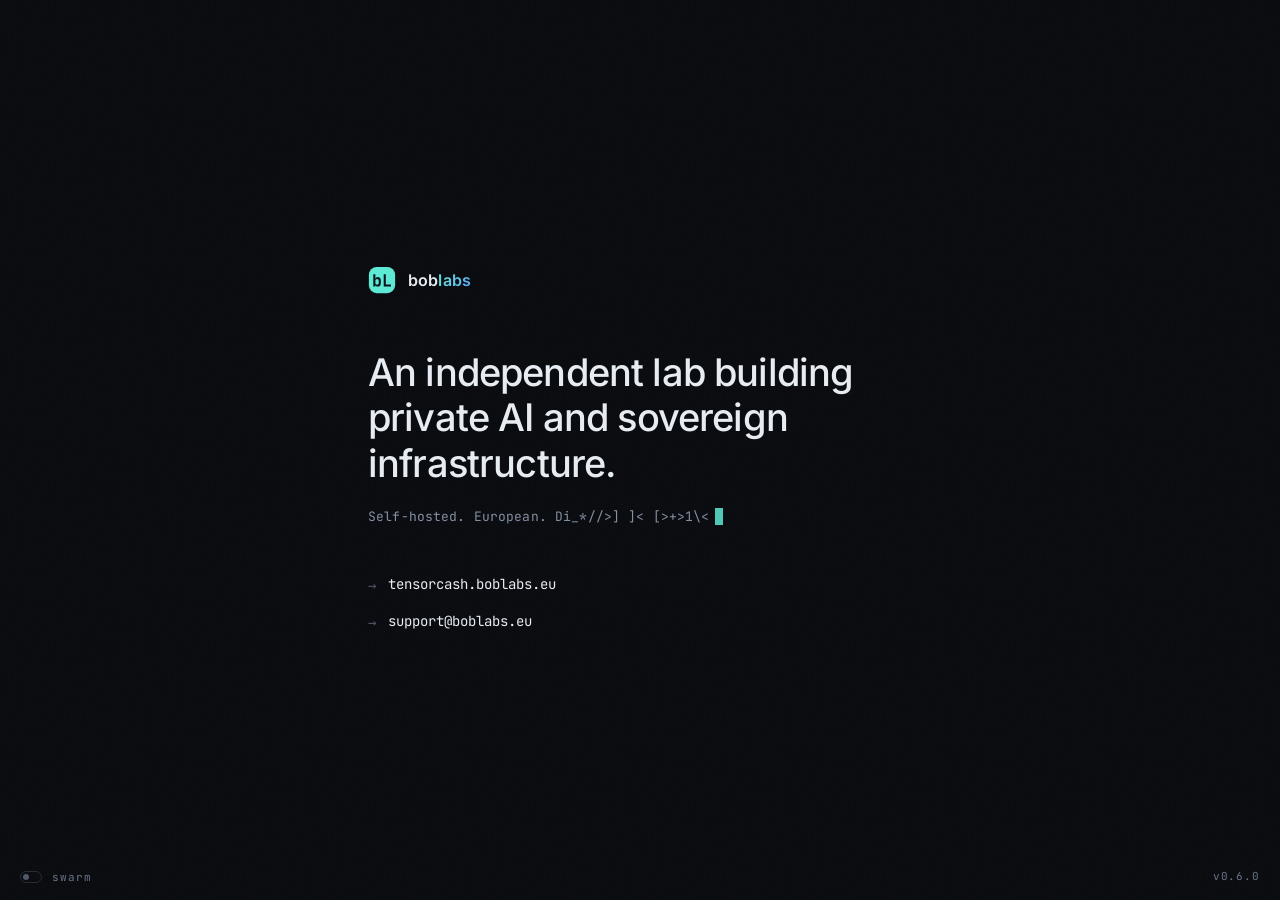
<file: index.html>
<!doctype html>
<html lang="en">
<head>
<meta charset="utf-8" />
<meta name="viewport" content="width=device-width,initial-scale=1" />
<title>Bob Labs</title>
<meta name="description" content="An independent lab building private AI and sovereign infrastructure. Self-hosted. European. Discreet by design." />
<meta name="theme-color" content="#07090d" />
<meta name="color-scheme" content="dark" />

<!-- Favicon / app icons (Bob Labs mark) -->
<link rel="icon" href="/favicon.ico?v=3" sizes="any" />
<link rel="icon" type="image/svg+xml" href="/favicon.svg?v=3" />
<link rel="icon" type="image/png" sizes="32x32" href="/favicon-32.png?v=3" />
<link rel="apple-touch-icon" href="/apple-touch-icon.png?v=3" />
<link rel="manifest" href="/manifest.webmanifest" />

<!-- Canonical -->
<link rel="canonical" href="https://boblabs.eu/" />

<!-- Open Graph -->
<meta property="og:type" content="website" />
<meta property="og:site_name" content="Bob Labs" />
<meta property="og:title" content="Bob Labs" />
<meta property="og:description" content="An independent lab building private AI and sovereign infrastructure." />
<meta property="og:url" content="https://boblabs.eu/" />
<meta property="og:image" content="https://boblabs.eu/og-image.png?v=4" />
<meta property="og:image:width" content="1200" />
<meta property="og:image:height" content="630" />
<meta property="og:image:alt" content="Bob Labs — an independent lab building private AI and sovereign infrastructure." />
<meta property="og:locale" content="en_US" />

<!-- Twitter -->
<meta name="twitter:card" content="summary_large_image" />
<meta name="twitter:title" content="Bob Labs" />
<meta name="twitter:description" content="An independent lab building private AI and sovereign infrastructure." />
<meta name="twitter:image" content="https://boblabs.eu/og-image.png?v=4" />

<link rel="preload" href="./fonts/inter-latin.woff2" as="font" type="font/woff2" crossorigin />
<link rel="preload" href="./fonts/jetbrains-mono-latin.woff2" as="font" type="font/woff2" crossorigin />
<link rel="stylesheet" href="./fonts.css" />
<style>
:root {
  --bg:#07090d;
  --fg:#e7ecf3;
  --muted:#8590a3;
  --faint:#4f5868;
  --accent:#5eead4;
  --mono:'JetBrains Mono', ui-monospace, SFMono-Regular, Menlo, monospace;
}
html, body { margin:0; padding:0; }
body {
  min-height:100vh; min-height:100svh;
  display:grid; place-items:center;
  background:var(--bg); color:var(--fg);
  font-family:'Inter', system-ui, -apple-system, 'Segoe UI', Roboto, sans-serif;
  line-height:1.5;
  -webkit-font-smoothing:antialiased; text-rendering:optimizeLegibility;
}
/* Film grain — static, barely there. */
body::before {
  content:""; position:fixed; inset:0; z-index:1; pointer-events:none; opacity:0.05;
  background-image:url("data:image/svg+xml,%3Csvg xmlns='http://www.w3.org/2000/svg' width='160' height='160'%3E%3Cfilter id='n'%3E%3CfeTurbulence type='fractalNoise' baseFrequency='0.9' numOctaves='2' stitchTiles='stitch'/%3E%3C/filter%3E%3Crect width='100%25' height='100%25' filter='url(%23n)'/%3E%3C/svg%3E");
}
::selection { background:rgba(94,234,212,0.25); }
:focus-visible { outline:1px solid var(--accent); outline-offset:4px; }

main { position:relative; z-index:2; width:min(100% - 48px, 34rem); padding:64px 0; }
main > * { animation:rise 900ms cubic-bezier(.2,.7,.2,1) both; }
main > :nth-child(2) { animation-delay:80ms; }
main > :nth-child(3) { animation-delay:160ms; }
main > :nth-child(4) { animation-delay:240ms; }

.brand { display:flex; align-items:center; gap:12px; margin:0 0 56px; font-weight:600; font-size:16px; letter-spacing:0.01em; }
.brand svg { display:block; }
.brand .labs { background:linear-gradient(120deg, #5eead4, #60a5fa); -webkit-background-clip:text; background-clip:text; color:transparent; }

h1 { margin:0 0 20px; max-width:22ch; font-size:clamp(26px, 5.2vw, 38px); line-height:1.2; letter-spacing:-0.022em; font-weight:500; }

.tag { margin:0 0 48px; font-family:var(--mono); font-size:13px; letter-spacing:0.01em; color:var(--muted); }
/* Inline (not inline-block) with an NBSP so it never wraps away from the last word. */
.cursor { margin-left:0.4em; background:var(--accent); opacity:0.85; animation:blink 1.1s steps(1) infinite; }

.links { display:flex; flex-direction:column; align-items:flex-start; gap:14px; }
.contact { display:inline-flex; align-items:center; gap:12px; font-family:var(--mono); font-size:14px; color:var(--fg); text-decoration:none; }
.contact .arrow { color:var(--faint); transition:color 200ms ease, transform 200ms ease; }
.contact .addr { background:linear-gradient(var(--accent), var(--accent)) 0 100% / 0 1px no-repeat; padding-bottom:2px; transition:background-size 300ms ease; }
.contact:hover .arrow, .contact:focus-visible .arrow { color:var(--accent); transform:translateX(3px); }
.contact:hover .addr, .contact:focus-visible .addr { background-size:100% 1px; }

.ver { position:fixed; z-index:2; right:20px; bottom:16px; font-family:var(--mono); font-size:11px; letter-spacing:0.08em; color:#6b7589; }

/* Swarm background — off by default, faded in by the toggle. */
.stage { position:fixed; inset:0; z-index:0; pointer-events:none; opacity:0; visibility:hidden; transition:opacity 700ms ease, visibility 0s linear 700ms; }
.swarm-on .stage { opacity:1; visibility:visible; transition:opacity 700ms ease, visibility 0s; }
.stage .grid {
  position:absolute; inset:0;
  background-image:linear-gradient(rgba(148,163,184,0.045) 1px, transparent 1px), linear-gradient(90deg, rgba(148,163,184,0.045) 1px, transparent 1px), linear-gradient(rgba(148,163,184,0.08) 1px, transparent 1px), linear-gradient(90deg, rgba(148,163,184,0.08) 1px, transparent 1px);
  background-size:40px 40px, 40px 40px, 200px 200px, 200px 200px;
  background-position:center;
  -webkit-mask-image:radial-gradient(ellipse at 50% 50%, #000 0%, #000 30%, transparent 75%);
          mask-image:radial-gradient(ellipse at 50% 50%, #000 0%, #000 30%, transparent 75%);
}
/* Glyphs dim behind the text, full strength around it, fade at the edges. */
.stage canvas {
  position:absolute; inset:0; width:100%; height:100%;
  -webkit-mask-image:radial-gradient(ellipse at 50% 50%, rgba(0,0,0,0.4) 0%, #000 45%, #000 65%, transparent 100%);
          mask-image:radial-gradient(ellipse at 50% 50%, rgba(0,0,0,0.4) 0%, #000 45%, #000 65%, transparent 100%);
}

.swarm-toggle { position:fixed; z-index:2; left:12px; bottom:9px; display:inline-flex; align-items:center; gap:10px; padding:8px; border:0; background:none; cursor:pointer; font-family:var(--mono); font-size:11px; letter-spacing:0.08em; line-height:1; color:#6b7589; transition:color 200ms ease; -webkit-tap-highlight-color:transparent; }
.swarm-toggle:hover, .swarm-toggle[aria-checked="true"] { color:var(--muted); }
.swarm-toggle .track { position:relative; box-sizing:border-box; width:22px; height:12px; border:1px solid #262d38; border-radius:999px; transition:border-color 250ms ease; }
.swarm-toggle .knob { position:absolute; top:2px; left:2px; width:6px; height:6px; border-radius:50%; background:var(--faint); transition:transform 250ms cubic-bezier(.2,.7,.2,1), background-color 250ms ease; }
.swarm-toggle:hover .track { border-color:#363f4d; }
.swarm-toggle[aria-checked="true"] .track { border-color:rgba(94,234,212,0.35); }
.swarm-toggle[aria-checked="true"] .knob { transform:translateX(10px); background:var(--accent); }

.sr { position:absolute; width:1px; height:1px; margin:-1px; overflow:hidden; clip:rect(0 0 0 0); white-space:nowrap; }

@keyframes rise { from { opacity:0; transform:translateY(6px); } to { opacity:1; transform:none; } }
@keyframes blink { 50% { opacity:0; } }

@media (max-width: 420px) {
  .tag { font-size:12px; }
}

@media (prefers-reduced-motion: reduce) {
  main > * { animation:none; }
  .cursor { animation:none; }
  .stage, .swarm-toggle, .swarm-toggle * { transition:none; }
}
</style>
</head>
<body>

<div class="stage" id="stage" aria-hidden="true">
  <div class="grid"></div>
  <canvas id="swarm"></canvas>
</div>

<main>
  <div class="brand">
    <svg width="28" height="28" viewBox="0 0 32 32" aria-hidden="true">
      <defs><linearGradient id="bl-mark" x1="0" y1="0" x2="32" y2="32"><stop offset="0" stop-color="#5eead4"/><stop offset="1" stop-color="#60a5fa"/></linearGradient></defs>
      <rect x="1" y="1" width="30" height="30" rx="9" fill="url(#bl-mark)"/>
      <path fill="#06121a" d="M11.19 23.53Q9.89 23.53 9.14 22.8Q8.38 22.08 8.38 20.79L8.91 21.34H8.38V23.34H6.06V9.47H8.44V12.4L8.36 14.88H8.91L8.38 15.44Q8.38 14.16 9.14 13.43Q9.9 12.7 11.19 12.7Q12.76 12.7 13.71 13.78Q14.66 14.87 14.66 16.71V19.53Q14.66 21.37 13.71 22.45Q12.76 23.53 11.19 23.53ZM10.35 21.47Q11.27 21.47 11.78 20.94Q12.29 20.41 12.29 19.43V16.8Q12.29 15.82 11.78 15.29Q11.27 14.76 10.35 14.76Q9.46 14.76 8.95 15.3Q8.44 15.83 8.44 16.8V19.43Q8.44 20.4 8.95 20.93Q9.46 21.47 10.35 21.47ZM17.96 23.34V9.47H20.34V21.14H26.22V23.34Z"/>
    </svg>
    <span>bob<span class="labs">labs</span></span>
  </div>

  <h1 data-i18n="lede">An independent lab building private AI and sovereign infrastructure.</h1>

  <p class="tag"><span id="tag" data-i18n="tag">Self-hosted. European. Discreet by design.</span><span class="cursor" aria-hidden="true">&nbsp;</span></p>

  <div class="links">
    <a class="contact" href="https://tensorcash.boblabs.eu/" target="_blank" rel="noopener"><span class="arrow" aria-hidden="true">→</span><span class="addr">tensorcash.boblabs.eu</span></a>
    <a class="contact" href="mailto:support@boblabs.eu"><span class="arrow" aria-hidden="true">→</span><span class="addr">support@boblabs.eu</span></a>
  </div>
</main>

<button class="swarm-toggle" id="swarm-toggle" type="button" role="switch" aria-checked="false" title="Animated background"><span class="track" aria-hidden="true"><span class="knob"></span></span>swarm</button>
<!-- Must match VERSION (the Docker build checks it). -->
<span class="ver">v0.6.0</span>

<script>
(() => {
  'use strict';
  const reduced = window.matchMedia('(prefers-reduced-motion: reduce)').matches;

  // Language: follow the browser, no switcher.
  const FR = {
    lede: 'Un laboratoire indépendant qui construit de l’IA privée et des infrastructures souveraines.',
    tag: 'Auto-hébergé. Européen. Discret par nature.'
  };
  const toggle = document.getElementById('swarm-toggle');
  if ((navigator.language || '').toLowerCase().startsWith('fr')) {
    document.documentElement.lang = 'fr';
    document.querySelectorAll('[data-i18n]').forEach(el => { el.textContent = FR[el.dataset.i18n]; });
    toggle.title = 'Arrière-plan animé';
  }

  // Tagline decodes from glyph noise once on load.
  if (!reduced) {
    const el = document.getElementById('tag');
    const text = el.textContent;
    const sr = document.createElement('span');
    sr.className = 'sr';
    sr.textContent = text;
    el.before(sr);
    el.setAttribute('aria-hidden', 'true');

    const GLYPHS = '01<>/\\[]{}=+*#%_';
    const start = performance.now() + 350, dur = 1100;
    let last = 0;
    const frame = now => {
      const p = Math.max(0, Math.min(1, (now - start) / dur));
      if (now - last > 40 || p === 1) {
        last = now;
        const n = Math.floor(p * text.length);
        let out = text.slice(0, n);
        for (let i = n; i < text.length; i++) {
          out += text[i] === ' ' ? ' ' : GLYPHS[(Math.random() * GLYPHS.length) | 0];
        }
        el.textContent = out;
      }
      if (p < 1) requestAnimationFrame(frame);
    };
    requestAnimationFrame(frame);
  }

  /* Swarm — boids drawn as glyphs over a faint grid. Off by default, the
     toggle state is remembered, and nothing runs while it is off.

       force = w_sep · separation(close) + w_ali · alignment(medium)
             + w_coh · cohesion(far)     + w_mouse · pointer(slow → attract, fast → repel) */
  const CFG = {
    density: 34000,                  // viewport px² per agent
    min: 14, max: 48,
    rSep: 30, rAli: 64, rCoh: 100,   // neighbour radii, px
    wSep: 1.5, wAli: 0.8, wCoh: 0.5, wMouse: 0.2,
    maxSpeed: 0.9, maxForce: 0.035,  // px per 60 Hz frame
    mouseRadius: 200,
    slow: 0.6, fast: 2.2,            // pointer px/ms: below attracts, above repels
    edge: 40,                        // wrap margin, px
    size: 20                         // largest glyph, px
  };
  const SYMBOLS = ['₿', '$', 'λ', '◇'];
  const KEY = 'boblabs.swarm';

  const canvas = document.getElementById('swarm');
  const ctx = canvas.getContext('2d');
  let W = 0, H = 0, dpr = 0, agents = [], sprites = null;
  let running = false, raf = 0, last = 0, stopTimer = 0, fonts = null;
  const mouse = { x: 0, y: 0, t: 0, speed: 0, on: false };

  // Each symbol is rasterised once per colour; frames only blit sprites.
  function buildSprites() {
    const px = Math.ceil(CFG.size * dpr), box = Math.ceil(px * 1.5), mid = box / 2;
    const make = (sym, color) => {
      const c = document.createElement('canvas');
      c.width = c.height = box;
      const g = c.getContext('2d');
      g.fillStyle = g.strokeStyle = color;
      if (sym === '◇') {  // drawn as a path: not covered by the self-hosted font subsets
        const r = px * 0.38;
        g.lineWidth = Math.max(1, px * 0.08);
        g.beginPath();
        g.moveTo(mid, mid - r); g.lineTo(mid + r * 0.8, mid); g.lineTo(mid, mid + r); g.lineTo(mid - r * 0.8, mid);
        g.closePath();
        g.stroke();
      } else {
        g.font = `500 ${px}px "JetBrains Mono", ui-monospace, monospace`;
        g.textAlign = 'center';
        g.textBaseline = 'middle';
        g.fillText(sym, mid, mid);
      }
      return c;
    };
    sprites = {
      size: box / dpr,
      plain: SYMBOLS.map(s => make(s, '#c3cad6')),
      accent: SYMBOLS.map(s => make(s, '#5eead4'))
    };
  }

  function makeAgent() {
    const ang = Math.random() * Math.PI * 2, sp = 0.3 + Math.random() * (CFG.maxSpeed - 0.3);
    const depth = Math.random(), accent = Math.random() < 0.12;  // depth: 0 far … 1 near
    return {
      x: Math.random() * W, y: Math.random() * H,
      vx: Math.cos(ang) * sp, vy: Math.sin(ang) * sp,
      sym: (Math.random() * SYMBOLS.length) | 0, accent,
      k: 0.6 + depth * 0.4,
      alpha: accent ? 0.2 + depth * 0.17 : 0.12 + depth * 0.18
    };
  }

  function resize() {
    const d = Math.min(2, window.devicePixelRatio || 1);
    W = window.innerWidth; H = window.innerHeight;
    canvas.width = Math.round(W * d); canvas.height = Math.round(H * d);
    if (d !== dpr) { dpr = d; buildSprites(); }
    const n = Math.round(Math.min(CFG.max, Math.max(CFG.min, W * H / CFG.density)));
    while (agents.length < n) agents.push(makeAgent());
    agents.length = n;
  }

  // Reynolds steering towards (dx, dy), accumulated into fx/fy without allocating.
  let fx = 0, fy = 0;
  function steer(a, dx, dy, w) {
    const m = Math.hypot(dx, dy) || 1;
    let x = dx / m * CFG.maxSpeed - a.vx, y = dy / m * CFG.maxSpeed - a.vy;
    const f = Math.hypot(x, y);
    if (f > CFG.maxForce) { x *= CFG.maxForce / f; y *= CFG.maxForce / f; }
    fx += x * w; fy += y * w;
  }

  function step(dt) {
    const c = CFG, n = agents.length;
    const rSep2 = c.rSep * c.rSep, rAli2 = c.rAli * c.rAli, rCoh2 = c.rCoh * c.rCoh, rM2 = c.mouseRadius * c.mouseRadius;
    mouse.speed *= Math.pow(0.92, dt);  // a resting pointer decays back to "slow"
    let mInf = 0;                       // -1 attract … +1 repel
    if (mouse.on) {
      const s = mouse.speed;
      mInf = s <= c.slow ? -1 : s >= c.fast ? 1 : (s - c.slow) / (c.fast - c.slow) * 2 - 1;
    }
    for (let i = 0; i < n; i++) {
      const a = agents[i];
      let sx = 0, sy = 0, sn = 0, ax = 0, ay = 0, an = 0, cx = 0, cy = 0, cn = 0;
      for (let j = 0; j < n; j++) {
        if (i === j) continue;
        const b = agents[j], dx = a.x - b.x, dy = a.y - b.y, d2 = dx * dx + dy * dy;
        if (d2 === 0 || d2 >= rCoh2) continue;
        if (d2 < rSep2) { const inv = 1 / Math.sqrt(d2); sx += dx * inv; sy += dy * inv; sn++; }
        else if (d2 < rAli2) { ax += b.vx; ay += b.vy; an++; }
        else { cx += b.x; cy += b.y; cn++; }
      }
      fx = 0; fy = 0;
      if (sn) steer(a, sx, sy, c.wSep);
      if (an) steer(a, ax, ay, c.wAli);
      if (cn) steer(a, cx / cn - a.x, cy / cn - a.y, c.wCoh);
      if (mouse.on) {
        const dx = a.x - mouse.x, dy = a.y - mouse.y, d2 = dx * dx + dy * dy;
        if (d2 > 0 && d2 < rM2) {
          const d = Math.sqrt(d2), k = mInf * (1 - d / c.mouseRadius) * c.wMouse / d;
          fx += dx * k; fy += dy * k;
        }
      }
      a.vx += fx * dt; a.vy += fy * dt;
      const sp = Math.hypot(a.vx, a.vy);
      if (sp > c.maxSpeed) { a.vx *= c.maxSpeed / sp; a.vy *= c.maxSpeed / sp; }
      a.x += a.vx * dt; a.y += a.vy * dt;
      if (a.x < -c.edge) a.x = W + c.edge; else if (a.x > W + c.edge) a.x = -c.edge;
      if (a.y < -c.edge) a.y = H + c.edge; else if (a.y > H + c.edge) a.y = -c.edge;
    }
  }

  function draw() {
    ctx.setTransform(1, 0, 0, 1, 0, 0);
    ctx.clearRect(0, 0, canvas.width, canvas.height);
    ctx.setTransform(dpr, 0, 0, dpr, 0, 0);
    for (const a of agents) {
      const s = sprites.size * a.k;
      ctx.globalAlpha = a.alpha;
      ctx.drawImage((a.accent ? sprites.accent : sprites.plain)[a.sym], a.x - s / 2, a.y - s / 2, s, s);
    }
    ctx.globalAlpha = 1;
  }

  function frame(now) {
    const dt = Math.min(3, (now - last) / (1000 / 60));  // same speed at 60/120 Hz; clamped after tab switches
    last = now;
    step(dt);
    draw();
    raf = requestAnimationFrame(frame);
  }

  async function start() {
    running = true;
    // Canvas text doesn't trigger webfont loads by itself; fetch the subsets the symbols need.
    fonts = fonts || Promise.resolve(document.fonts && document.fonts.load('500 20px "JetBrains Mono"', SYMBOLS.join(''))).catch(() => {});
    await fonts;
    if (!running || raf) return;  // switched off meanwhile, or already looping
    resize();
    if (reduced) { draw(); return; }  // a single still frame
    last = performance.now();
    raf = requestAnimationFrame(frame);
  }

  function stop() {
    running = false;
    cancelAnimationFrame(raf);
    raf = 0;
  }

  function setSwarm(on) {
    toggle.setAttribute('aria-checked', String(on));
    document.documentElement.classList.toggle('swarm-on', on);
    clearTimeout(stopTimer);
    if (on) start();
    else stopTimer = setTimeout(stop, 700);  // let the fade-out finish first
  }

  toggle.addEventListener('click', () => {
    const on = toggle.getAttribute('aria-checked') !== 'true';
    setSwarm(on);
    try { localStorage.setItem(KEY, on ? '1' : '0'); } catch (e) {}
  });

  window.addEventListener('resize', () => {
    if (!running) return;
    resize();
    if (reduced) draw();
  });
  window.addEventListener('pointermove', e => {
    if (!running) return;
    const t = performance.now();
    if (mouse.on) mouse.speed = Math.hypot(e.clientX - mouse.x, e.clientY - mouse.y) / Math.max(1, t - mouse.t);
    mouse.x = e.clientX; mouse.y = e.clientY; mouse.t = t; mouse.on = true;
  }, { passive: true });
  window.addEventListener('pointerout', e => { if (!e.relatedTarget) mouse.on = false; });

  let saved = false;
  try { saved = localStorage.getItem(KEY) === '1'; } catch (e) {}
  if (saved) setSwarm(true);
})();
</script>
</body>
</html>
</file>
<file: fonts.css>
/* Self-hosted variable fonts (no Google Fonts request — GDPR-friendly). */

/* Inter — variable weight 300–700 */
@font-face {
  font-family: 'Inter';
  font-style: normal;
  font-weight: 300 700;
  font-display: swap;
  src: url("./fonts/inter-cyrillic-ext.woff2") format('woff2');
  unicode-range: U+0460-052F, U+1C80-1C8A, U+20B4, U+2DE0-2DFF, U+A640-A69F, U+FE2E-FE2F;
}
@font-face {
  font-family: 'Inter';
  font-style: normal;
  font-weight: 300 700;
  font-display: swap;
  src: url("./fonts/inter-cyrillic.woff2") format('woff2');
  unicode-range: U+0301, U+0400-045F, U+0490-0491, U+04B0-04B1, U+2116;
}
@font-face {
  font-family: 'Inter';
  font-style: normal;
  font-weight: 300 700;
  font-display: swap;
  src: url("./fonts/inter-greek-ext.woff2") format('woff2');
  unicode-range: U+1F00-1FFF;
}
@font-face {
  font-family: 'Inter';
  font-style: normal;
  font-weight: 300 700;
  font-display: swap;
  src: url("./fonts/inter-greek.woff2") format('woff2');
  unicode-range: U+0370-0377, U+037A-037F, U+0384-038A, U+038C, U+038E-03A1, U+03A3-03FF;
}
@font-face {
  font-family: 'Inter';
  font-style: normal;
  font-weight: 300 700;
  font-display: swap;
  src: url("./fonts/inter-vietnamese.woff2") format('woff2');
  unicode-range: U+0102-0103, U+0110-0111, U+0128-0129, U+0168-0169, U+01A0-01A1, U+01AF-01B0, U+0300-0301, U+0303-0304, U+0308-0309, U+0323, U+0329, U+1EA0-1EF9, U+20AB;
}
@font-face {
  font-family: 'Inter';
  font-style: normal;
  font-weight: 300 700;
  font-display: swap;
  src: url("./fonts/inter-latin-ext.woff2") format('woff2');
  unicode-range: U+0100-02BA, U+02BD-02C5, U+02C7-02CC, U+02CE-02D7, U+02DD-02FF, U+0304, U+0308, U+0329, U+1D00-1DBF, U+1E00-1E9F, U+1EF2-1EFF, U+2020, U+20A0-20AB, U+20AD-20C0, U+2113, U+2C60-2C7F, U+A720-A7FF;
}
@font-face {
  font-family: 'Inter';
  font-style: normal;
  font-weight: 300 700;
  font-display: swap;
  src: url("./fonts/inter-latin.woff2") format('woff2');
  unicode-range: U+0000-00FF, U+0131, U+0152-0153, U+02BB-02BC, U+02C6, U+02DA, U+02DC, U+0304, U+0308, U+0329, U+2000-206F, U+20AC, U+2122, U+2191, U+2193, U+2212, U+2215, U+FEFF, U+FFFD;
}

/* JetBrains Mono — variable weight 400–500 */
@font-face {
  font-family: 'JetBrains Mono';
  font-style: normal;
  font-weight: 400 500;
  font-display: swap;
  src: url("./fonts/jetbrains-mono-cyrillic-ext.woff2") format('woff2');
  unicode-range: U+0460-052F, U+1C80-1C8A, U+20B4, U+2DE0-2DFF, U+A640-A69F, U+FE2E-FE2F;
}
@font-face {
  font-family: 'JetBrains Mono';
  font-style: normal;
  font-weight: 400 500;
  font-display: swap;
  src: url("./fonts/jetbrains-mono-cyrillic.woff2") format('woff2');
  unicode-range: U+0301, U+0400-045F, U+0490-0491, U+04B0-04B1, U+2116;
}
@font-face {
  font-family: 'JetBrains Mono';
  font-style: normal;
  font-weight: 400 500;
  font-display: swap;
  src: url("./fonts/jetbrains-mono-greek.woff2") format('woff2');
  unicode-range: U+0370-0377, U+037A-037F, U+0384-038A, U+038C, U+038E-03A1, U+03A3-03FF;
}
@font-face {
  font-family: 'JetBrains Mono';
  font-style: normal;
  font-weight: 400 500;
  font-display: swap;
  src: url("./fonts/jetbrains-mono-vietnamese.woff2") format('woff2');
  unicode-range: U+0102-0103, U+0110-0111, U+0128-0129, U+0168-0169, U+01A0-01A1, U+01AF-01B0, U+0300-0301, U+0303-0304, U+0308-0309, U+0323, U+0329, U+1EA0-1EF9, U+20AB;
}
@font-face {
  font-family: 'JetBrains Mono';
  font-style: normal;
  font-weight: 400 500;
  font-display: swap;
  src: url("./fonts/jetbrains-mono-latin-ext.woff2") format('woff2');
  unicode-range: U+0100-02BA, U+02BD-02C5, U+02C7-02CC, U+02CE-02D7, U+02DD-02FF, U+0304, U+0308, U+0329, U+1D00-1DBF, U+1E00-1E9F, U+1EF2-1EFF, U+2020, U+20A0-20AB, U+20AD-20C0, U+2113, U+2C60-2C7F, U+A720-A7FF;
}
@font-face {
  font-family: 'JetBrains Mono';
  font-style: normal;
  font-weight: 400 500;
  font-display: swap;
  src: url("./fonts/jetbrains-mono-latin.woff2") format('woff2');
  unicode-range: U+0000-00FF, U+0131, U+0152-0153, U+02BB-02BC, U+02C6, U+02DA, U+02DC, U+0304, U+0308, U+0329, U+2000-206F, U+20AC, U+2122, U+2191, U+2193, U+2212, U+2215, U+FEFF, U+FFFD;
}
</file>
